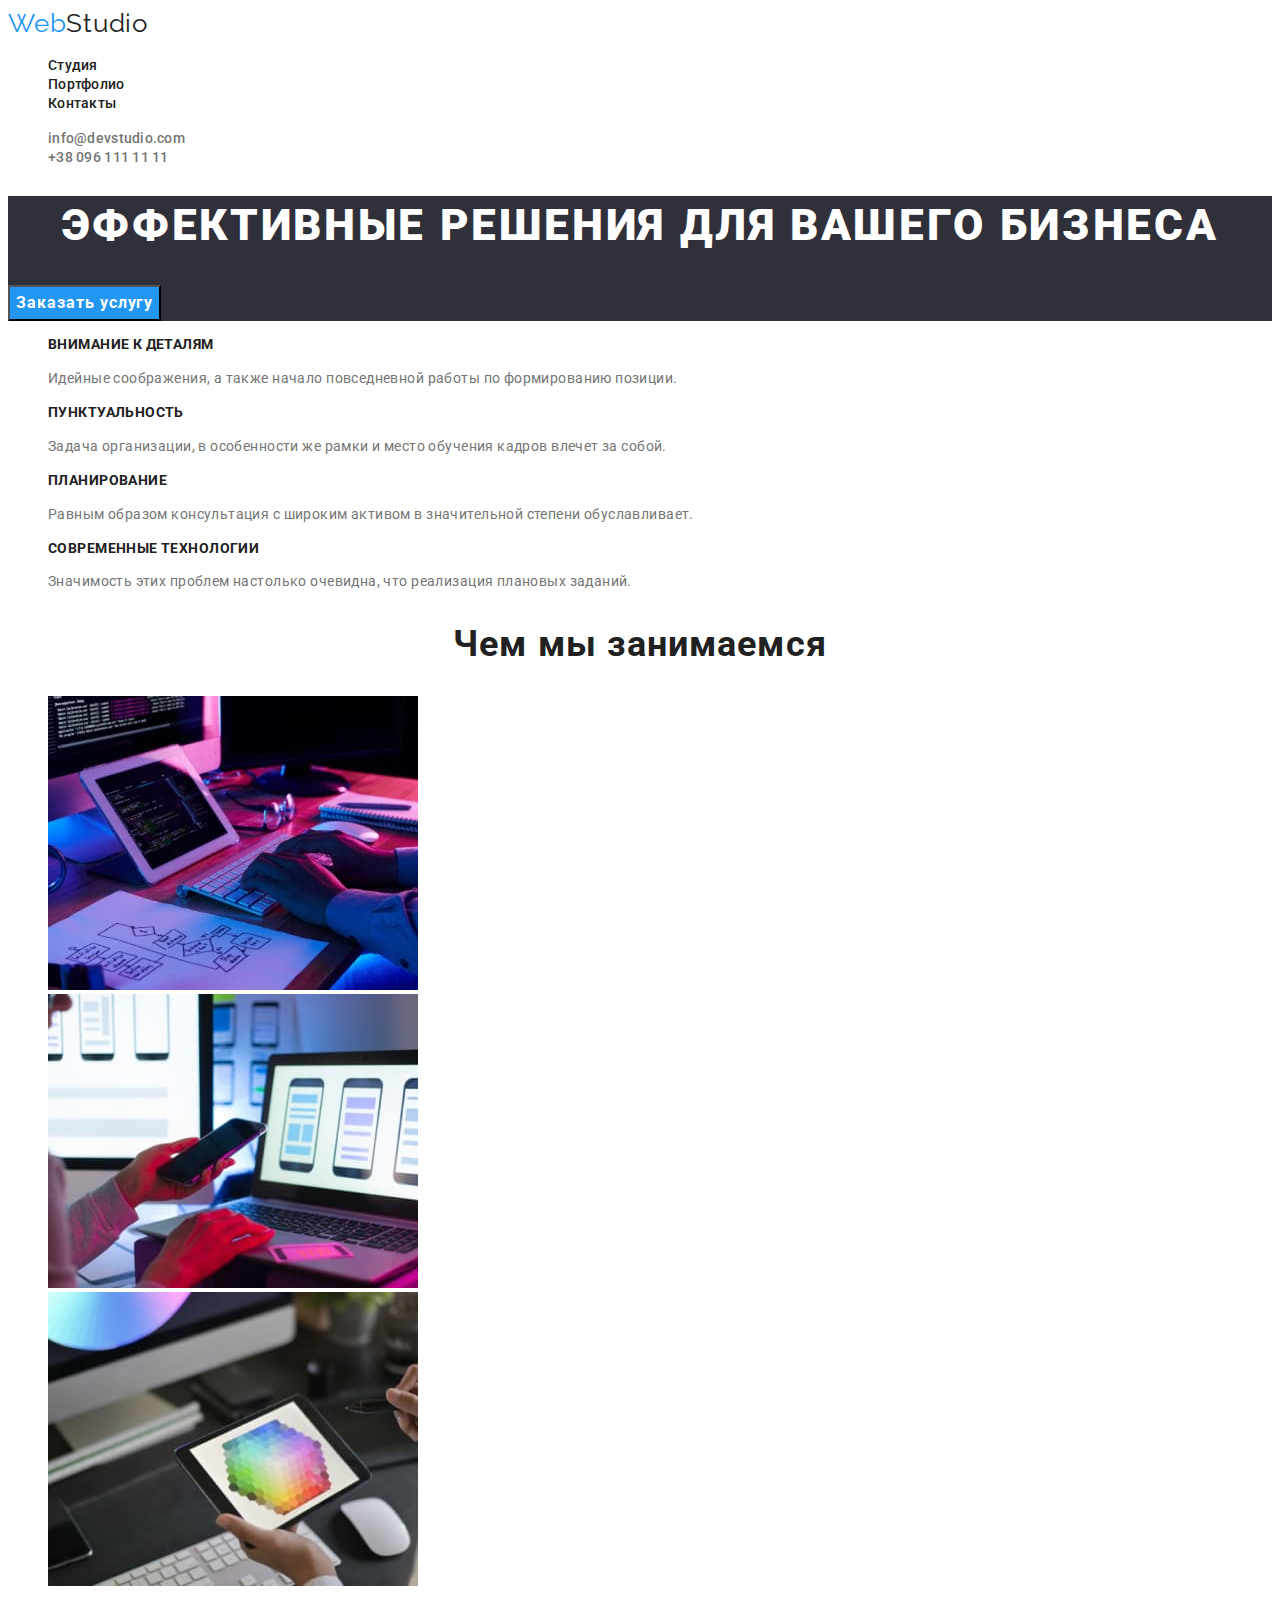
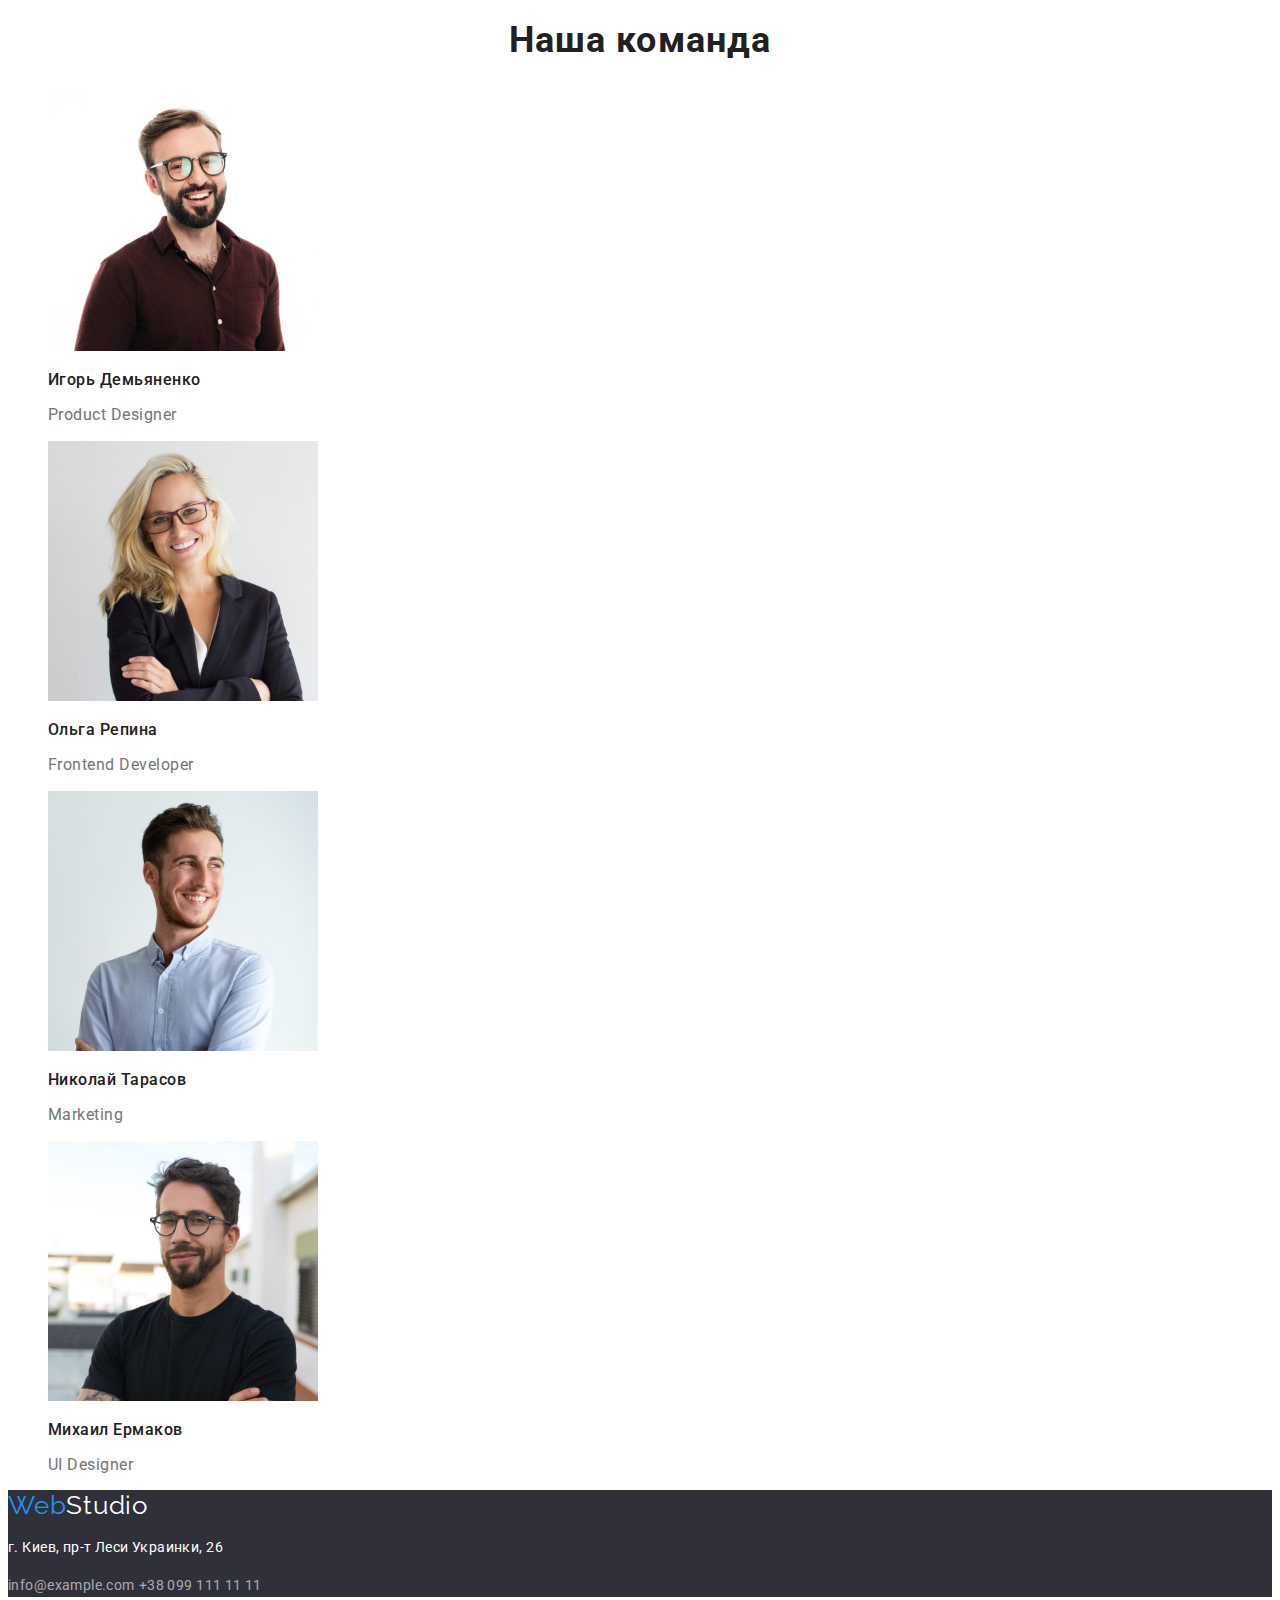
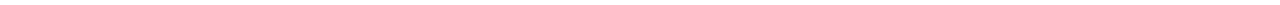
<file: index.html>
<!DOCTYPE html>
<html lang="ru">
<head>
    <meta charset="UTF-8">
    <meta http-equiv="X-UA-Compatible" content="IE=edge">
    <meta name="viewport" content="width=device-width, initial-scale=1.0">
    <title>Web Studio</title>
    <link href="https://fonts.googleapis.com/css2?family=Raleway:wght@700&family=Roboto:wght@400;500;700;900&display=swap"
        rel="stylesheet">
    <link rel="stylesheet" href="./css/styles.css">
</head>
<body>
    <!-- Шапка -->
    <header class="header">
        <nav class="nav">
            <a href="./index.html" class="logo"><span class="logo web">Web</span>Studio</a>
            <ul class="list">
                <li><a href="./index.html" class="nav-list">Студия</a></li>
                <li><a href="./portfolio.html" class="nav-list">Портфолио</a></li>
                <li><a href="" class="nav-list">Контакты</a></li>
            </ul>
        </nav>
            <ul class="nav-contacts list">
            <li><a href="mailto:info@devstudio.com" class="nav-mail">info@devstudio.com</a></li>
            <li><a href="tel:+380961111111" class="nav-tel">+38 096 111 11 11</a></li>
            </ul>
    </header>

    <main>
    <!-- Герой  -->
        <section class="hero">
            <h1 class="hero-title">Эффективные решения для вашего бизнеса</h1>
            <button type="button" class="hero-button button">Заказать услугу</button>
        </section>
    <!-- Чем мы занимаемся -->
        <section class="content">
        <ul class="content-list list">
            <li> 
                <h3 class="content-title">Внимание к деталям</h3>
                <p class="content-dscr">Идейные соображения, а также начало повседневной работы по формированию позиции.</p>
            </li>
            <li>
                <h3 class="content-title">Пунктуальность</h3>
                <p class="content-dscr">Задача организации, в особенности же рамки и место обучения кадров влечет за собой.</p>
            </li>
            <li>
                <h3 class="content-title">Планирование</h3>
                <p class="content-dscr">Равным образом консультация с широким активом в значительной степени обуславливает.</p>
            </li>
            <li>
                <h3 class="content-title">Современные технологии</h3>
                <p class="content-dscr">Значимость этих проблем настолько очевидна, что реализация плановых заданий.</p>
            </li>
        </ul>
        </section>

        <section class="samples">
            <h2 class="main-title">Чем мы занимаемся</h2>
            <ul class="main-list list">
                <li><img src="./images/box-1.jpg" alt="Изображение с планшетом" width="370"></li>
                <li><img src="./images/box-2.jpg" alt="Изображение с ноутбуком" width="370"></li>
                <li><img src="./images/box-3.jpg" alt="Изображение с палирой на планшете" width="370"></li>
            </ul>
        </section>
    <!-- Команда -->
        <section class="team">
            <h2 class="main-title">Наша команда</h2>
            <ul class="team-list list">
                <li>
                    <img src="./images/team-1.jpg" alt="Игорь Демьяненко" width="270" class="team-img">
                    <h3 class="team-title">Игорь Демьяненко</h3>
                    <p class="team-dscr">Product Designer</p>
                </li>
                <li>
                    <img src="./images/team-2.jpg" alt="Ольга Репина" width="270" class="team-img">
                    <h3 class="team-title">Ольга Репина</h3>
                    <p class="team-dscr">Frontend Developer</p>
                </li>
                <li>
                    <img src="./images/team-3.jpg" alt="Николай Тарасов" width="270" class="team-img">
                    <h3 class="team-title">Николай Тарасов</h3>
                    <p class="team-dscr">Marketing</p>
                </li>
                <li>
                    <img src="./images/team-4.jpg" alt="Михаил Ермаков" width="270" class="team-img">
                    <h3 class="team-title">Михаил Ермаков</h3>
                    <p class="team-dscr">UI Designer</p>
                </li>
            </ul>
        </section>
    </main>
    <!-- Футер -->
    <footer class="footer">
            <a href="./index.html" class="footer-logo"><span class="footer-logo web">Web</span>Studio</a>
        <address class="address">
            <p class="address-location">г. Киев, пр-т Леси Украинки, 26</p>
            <a href="mailto:info@example.com" class="address-mail">info@example.com</a>
            <a href="tel:+380991111111" class="address-tel">+38 099 111 11 11</a>
        </address>
    </footer>   
</body>
</html>
</file>
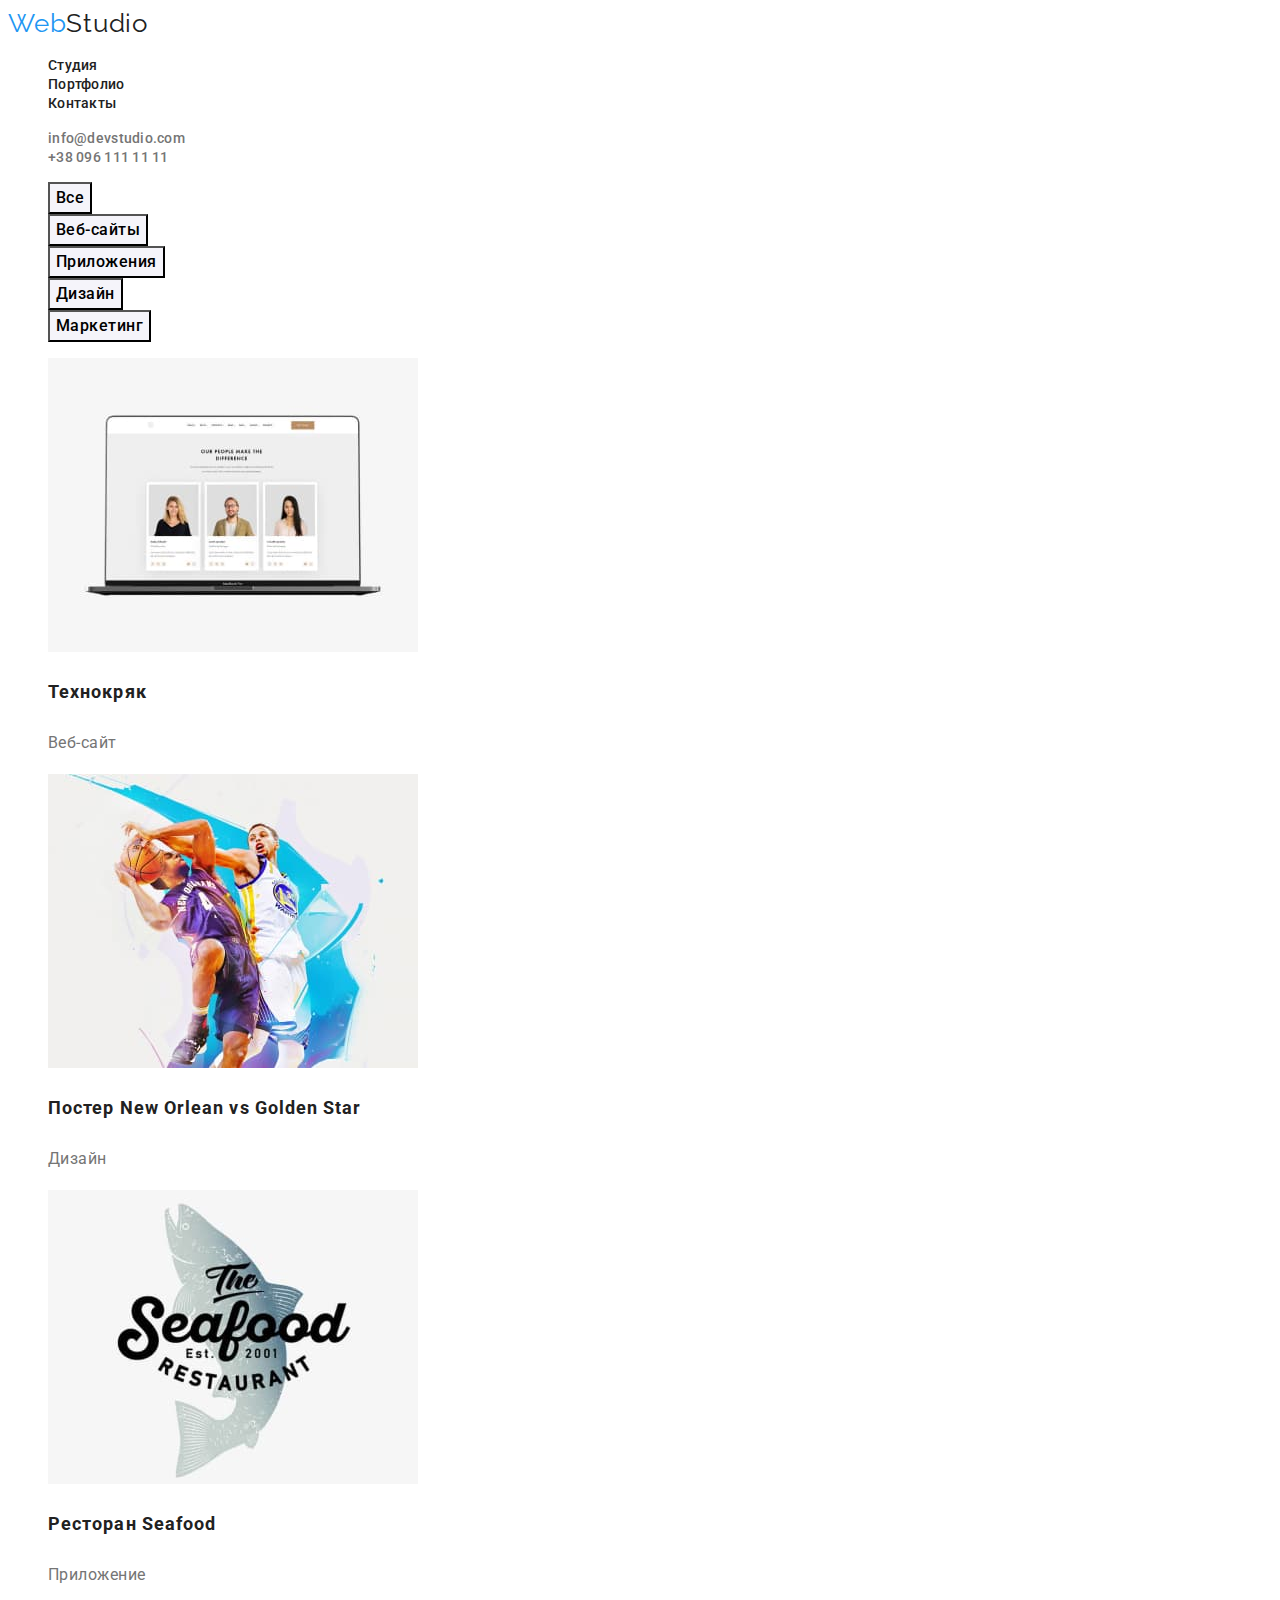
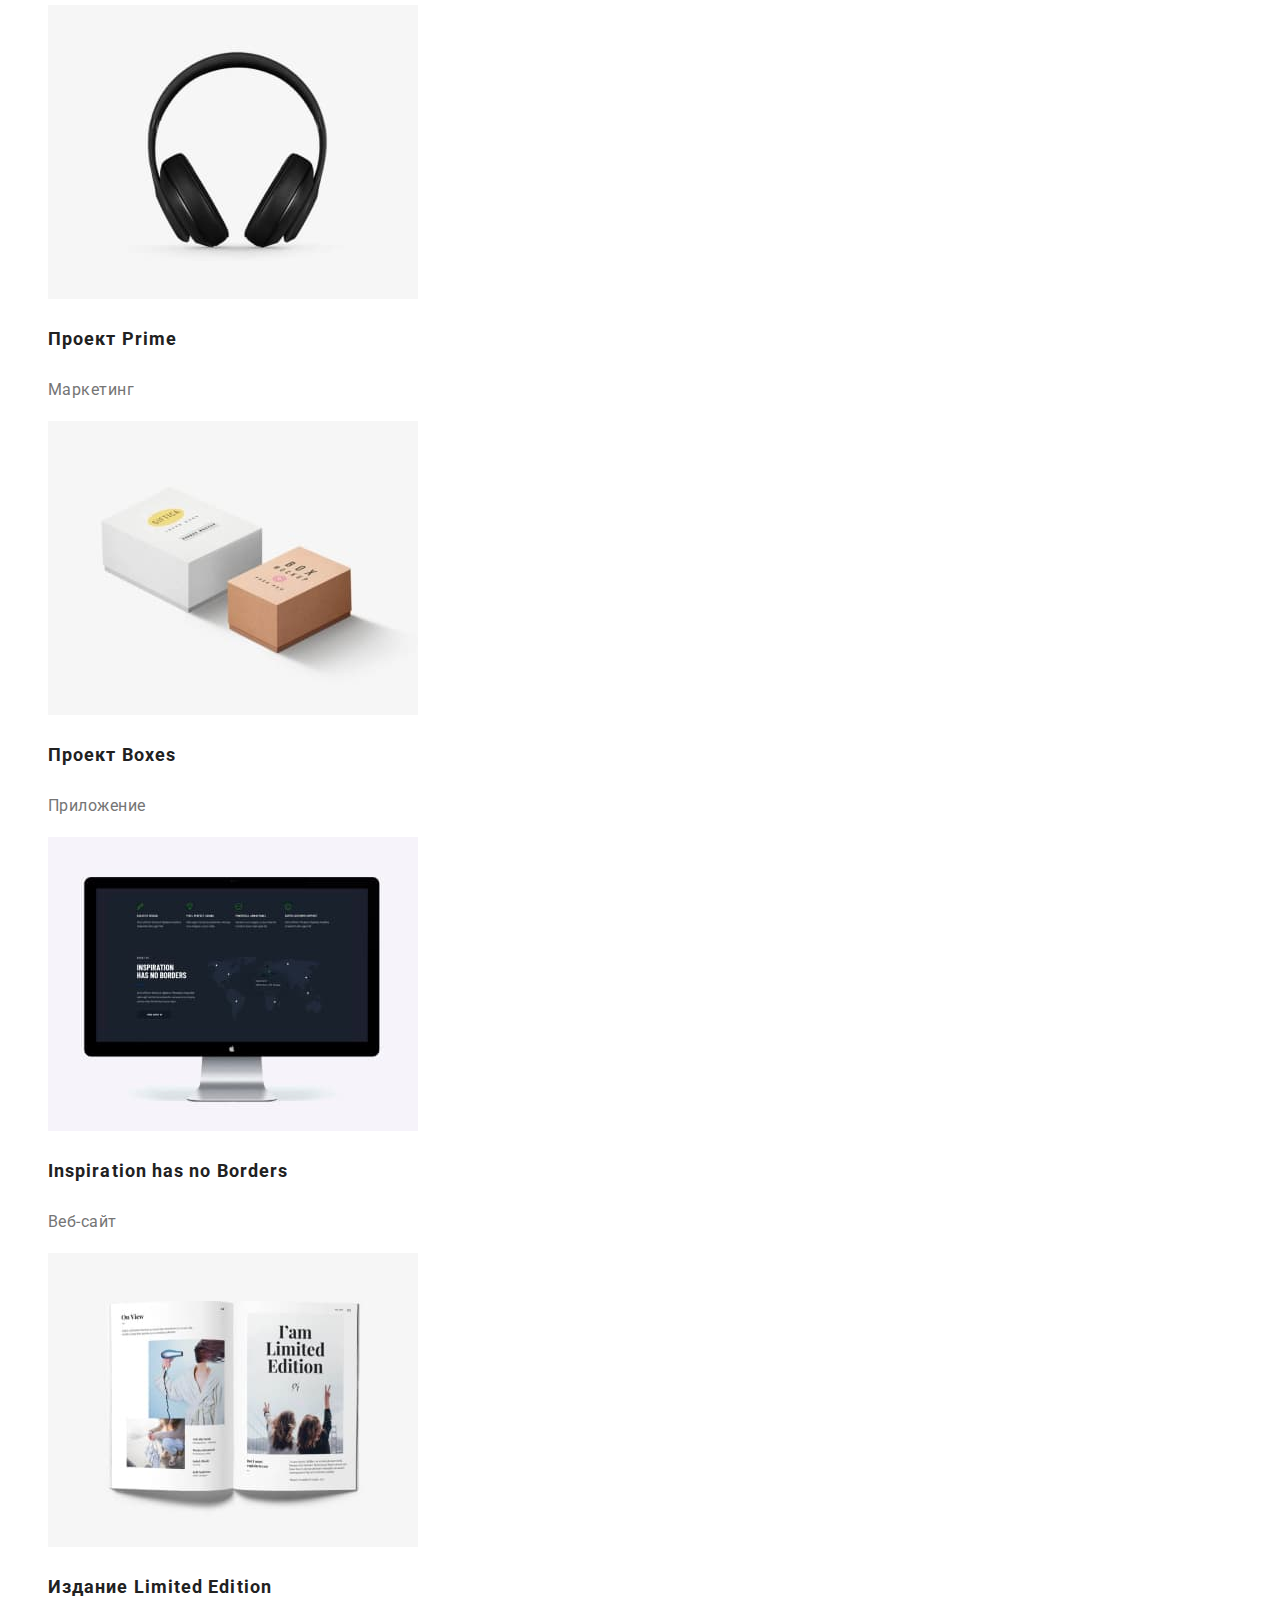
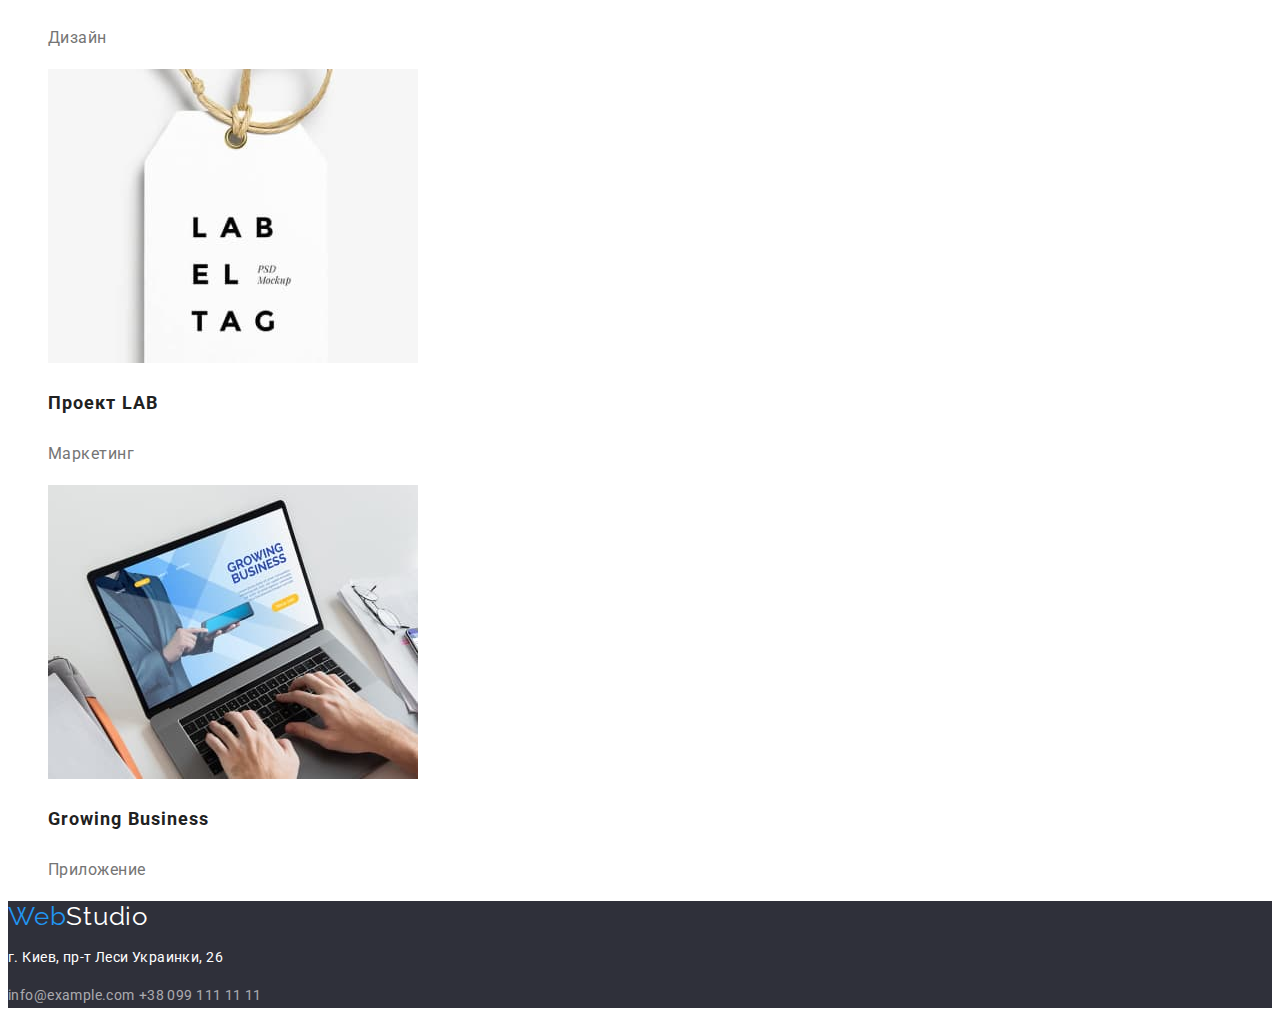
<file: portfolio.html>
<!DOCTYPE html>
<html lang="ru">
<head>
    <meta charset="UTF-8">
    <meta http-equiv="X-UA-Compatible" content="IE=edge">
    <meta name="viewport" content="width=device-width, initial-scale=1.0">
    <title>Portfolio</title>
    <link href="https://fonts.googleapis.com/css2?family=Raleway:wght@700&family=Roboto:wght@400;500;700;900&display=swap"
        rel="stylesheet">
    <link rel="stylesheet" href="./css/styles.css">
</head>
<body>
    <!-- Шапка -->
    <header class="header">
        <nav class="nav">
            <a href="./index.html" class="logo"><span class="logo web">Web</span>Studio</a>
            <ul class="list">
                <li><a href="./index.html" class="nav-list">Студия</a></li>
                <li><a href="./portfolio.html" class="nav-list">Портфолио</a></li>
                <li><a href="" class="nav-list">Контакты</a></li>
            </ul>
        </nav>
        <ul class="nav-contacts list">
            <li><a href="mailto:info@devstudio.com" class="nav-mail">info@devstudio.com</a></li>
            <li><a href="tel:+380961111111" class="nav-tel">+38 096 111 11 11</a></li>
        </ul>
    </header>
    <!-- Основной контент -->
    <main>
        <section class="filters">
            <h1 class="filters-title">Фильтры</h1>
            <ul class="filters-list list">
                <li><button type="button" class="filters-button button">Все</button></li>
                <li><button type="button" class="filters-button button">Веб-сайты</button></li>
                <li><button type="button" class="filters-button button">Приложения</button></li>
                <li><button type="button" class="filters-button button">Дизайн</button></li>
                <li><button type="button" class="filters-button button">Маркетинг</button></li>
            </ul>

            <div class="projects">
                <h2 class="projects-title">Проекты</h2>
                <ul class="projects-list list">
                    <li>
                        <img src="./images/img-1.jpg" alt="Веб-сайт на ноутбуке" width="370" class="projects-img">
                        <h3 class="projects-img-list">Технокряк</h3>
                        <p class="projects-dscr">Веб-сайт</p>
                    </li>
                    <li>
                        <img src="./images/img-2.jpg" alt="Постер с баскетболистами" width="370" class="projects-img">
                        <h3 class="projects-img-list">Постер New Orlean vs Golden Star</h3>
                        <p class="projects-dscr">Дизайн</p>
                    </li>
                    <li>
                        <img src="./images/img-3.jpg" alt="Лого ресторана" width="370" class="projects-img">
                        <h3 class="projects-img-list">Ресторан Seafood</h3>
                        <p class="projects-dscr">Приложение</p>
                    </li>
                    <li>
                        <img src="./images/img-4.jpg" alt="Изображение наушников" width="370" class="projects-img">
                        <h3 class="projects-img-list">Проект Prime</h3>
                        <p class="projects-dscr">Маркетинг</p>
                    </li>
                    <li>
                        <img src="./images/img-5.jpg" alt="Изображение коробок" width="370" class="projects-img">
                        <h3 class="projects-img-list">Проект Boxes</h3>
                        <p class="projects-dscr">Приложение</p>
                    </li>
                    <li>
                        <img src="./images/img-6.jpg" alt="Веб-сайт на мониторе" width="370" class="projects-img">
                        <h3 class="projects-img-list">Inspiration has no Borders</h3>
                        <p class="projects-dscr">Веб-сайт</p>
                    </li>
                    <li>
                        <img src="./images/img-7.jpg" alt="Книга" width="370" class="projects-img">
                        <h3 class="projects-img-list">Издание Limited Edition</h3>
                        <p class="projects-dscr">Дизайн</p>
                    </li>
                    <li>
                        <img src="./images/img-8.jpg" alt="Изображение бирки" width="370" class="projects-img">
                        <h3 class="projects-img-list">Проект LAB</h3>
                        <p class="projects-dscr">Маркетинг</p>
                    </li>
                    <li>
                        <img src="./images/img-9.jpg" alt="Приложение на ноутбуке" width="370" class="projects-img">
                        <h3 class="projects-img-list">Growing Business</h3>
                        <p class="projects-dscr">Приложение</p>
                    </li>
                </ul>
            </div>
        </section>
    </main>
    <!-- Футер -->
    <footer class="footer">
        <a href="./index.html" class="footer-logo"><span class="footer-logo web">Web</span>Studio</a>
        <address class="address">
            <p class="address-location">г. Киев, пр-т Леси Украинки, 26</p>
            <a href="mailto:info@example.com" class="address-mail">info@example.com</a>
            <a href="tel:+380991111111" class="address-tel">+38 099 111 11 11</a>
        </address>
    </footer>
</body>
</html>
</file>
<file: css/styles.css>
body {
  color: #212121;
  font-family: Roboto, sans-serif;
}

:root {
  --second-color: #757575;
  --hover-color: #2196f3;
  --hero-color: #ffffff;
  --filter-button-color: #f5f4fa;
  --footer-background-color: #2f303a;
}

.list {
  list-style: none;
}

.button {
  cursor: pointer;
  font-family: Roboto, sans-serif;
}

/* Логотип */

.logo {
  color: #212121;
  font-size: 26px;
  text-decoration: none;

  font-family: Raleway, sans-serif;
  font-size: 26px;
  line-height: 1.2;
  letter-spacing: 0.03em;
}

.logo.web {
  color: var(--hover-color);
}

/* Список ссылок меню */

.nav-list {
  color: #212121;
  text-decoration: none;

  font-weight: 500;
  font-size: 14px;
  line-height: 1.14;
  letter-spacing: 0.02em;
}

.nav-list:hover,
.nav-list:focus {
  color: var(--hover-color);
}

.nav-mail,
.nav-tel {
  color: var(--second-color);
  text-decoration: none;

  font-weight: 500;
  font-size: 14px;
  line-height: 1.14;
  letter-spacing: 0.02em;
}
.nav-mail:hover,
.nav-mail:focus {
  color: var(--hover-color);
}

.nav-tel:hover,
.nav-tel:focus {
  color: var(--hover-color);
}

/* Герой */

.hero {
  background-color: #2f303a;
}
.hero-title {
  color: var(--hero-color);

  font-weight: 900;
  font-size: 44px;
  line-height: 1.36;
  text-align: center;
  letter-spacing: 0.06em;
  text-transform: uppercase;
}

.hero-button {
  color: var(--hero-color);
  background-color: var(--hover-color);

  font-weight: 700;
  font-size: 16px;
  line-height: 1.87;
  letter-spacing: 0.06em;
}

/* Чем мы занимаемся */

.content-title {
  font-weight: 700;
  font-size: 14px;
  line-height: 1.14;
  letter-spacing: 0.03em;
  text-transform: uppercase;
}
.content-dscr {
  color: var(--second-color);

  font-size: 14px;
  line-height: 1.71;
  letter-spacing: 0.03em;
}
.main-title {
  font-weight: 700;
  font-size: 36px;
  line-height: 1.16;
  text-align: center;
  letter-spacing: 0.03em;
}
/* Команда */

.team-title {
  font-weight: 500;
  font-size: 16px;
  line-height: 1.18;
  letter-spacing: 0.03em;
}

.team-dscr {
  color: var(--second-color);

  font-size: 16px;
  line-height: 1.18;
  letter-spacing: 0.03em;
}

/* Footer */

.footer {
  background-color: var(--footer-background-color);
}

.footer-logo {
  color: #ffffff;
  font-size: 26px;
  text-decoration: none;
  font-family: Raleway, sans-serif;
  font-size: 26px;
  line-height: 1.2;
  letter-spacing: 0.03em;
}

.footer-logo.web {
  color: var(--hover-color);
}

.address-location {
  color: #ffffff;

  font-style: normal;
  font-size: 14px;
  line-height: 1.71;
  letter-spacing: 0.03em;
}

.address-mail,
.address-tel {
  color: rgba(255, 255, 255, 0.6);
  text-decoration: none;

  font-style: normal;
  font-size: 14px;
  line-height: 1.71;
  letter-spacing: 0.03em;
}
.address-mail:hover,
.address-mail:focus {
  color: var(--hover-color);
}

.address-tel:hover,
.address-tel:focus {
  color: var(--hover-color);
}

/* Страница портфолио */

.filters-title,
.projects-title {
  display: none;
}

.filters-button {
  background-color: var(--filter-button-color);

  font-weight: 500;
  font-size: 16px;
  line-height: 1.62;
  text-align: center;
  letter-spacing: 0.03em;
}

.filters-button:hover,
.filters-button:focus {
  color: #ffffff;
  background-color: var(--hover-color);
}

/* Проекты */

.projects-img-list {
  font-weight: 700;
  font-size: 18px;
  line-height: 2;
  letter-spacing: 0.06em;
}

.projects-dscr {
  color: var(--second-color);

  font-size: 16px;
  line-height: 1.87;
  letter-spacing: 0.03em;
}
</file>
